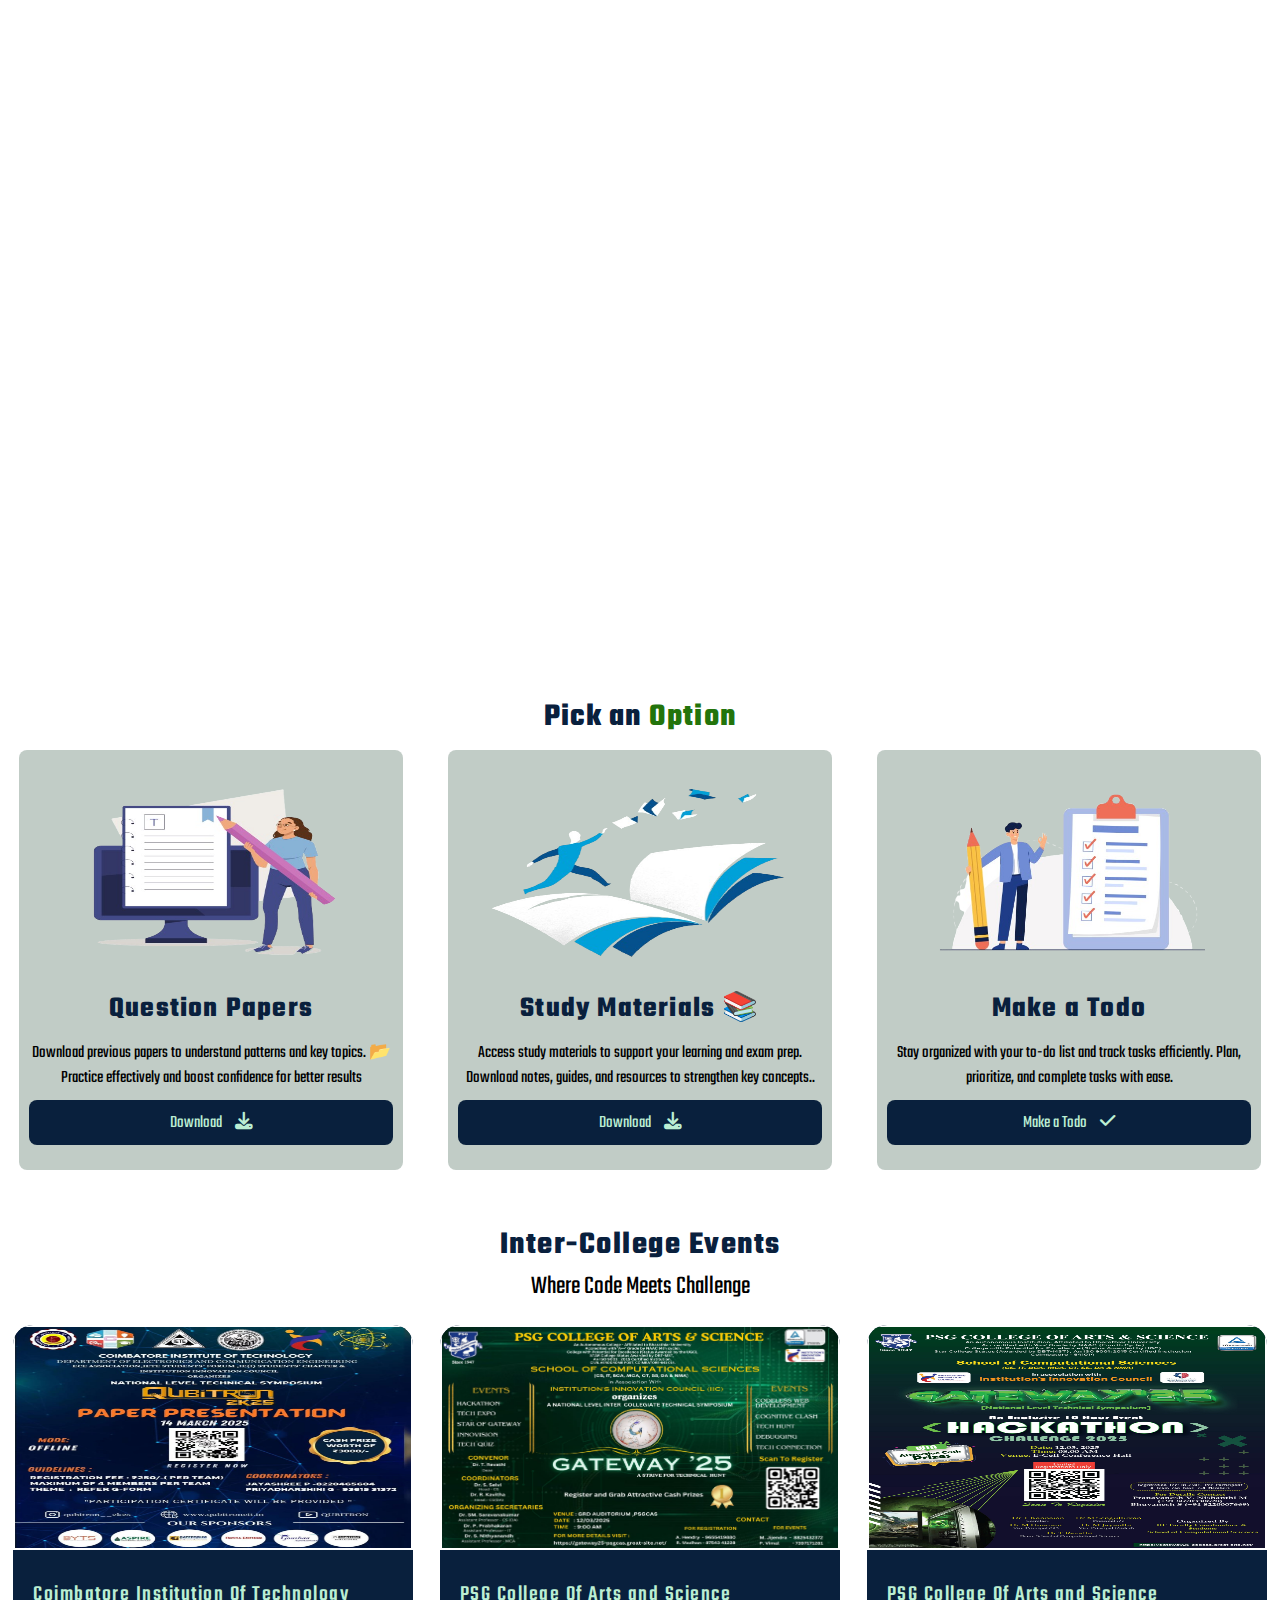
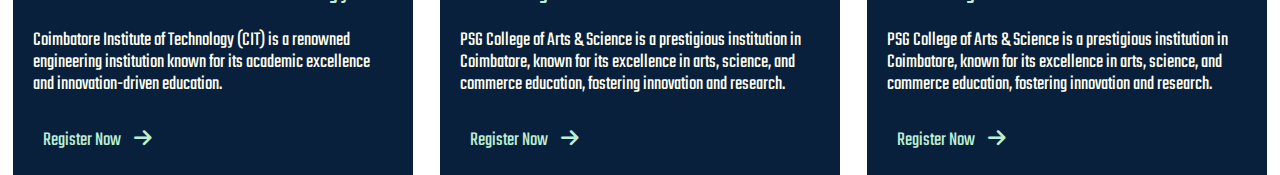
<file: index.html>
<!DOCTYPE html>
<html lang="en">
<head>
    <meta charset="UTF-8">
    <meta name="viewport" content="width=device-width, initial-scale=1.0">
    <title>Material Minning</title>
    <link rel="stylesheet" href="style.css">
    <link rel="stylesheet" href="https://cdnjs.cloudflare.com/ajax/libs/font-awesome/6.7.2/css/all.min.css" integrity="sha512-Evv84Mr4kqVGRNSgIGL/F/aIDqQb7xQ2vcrdIwxfjThSH8CSR7PBEakCr51Ck+w+/U6swU2Im1vVX0SVk9ABhg==" crossorigin="anonymous" referrerpolicy="no-referrer" />
</head>
<body>
    <!-- Header section Starts -->

    <nav>
        <div class="logo"><h1><a href="#">Exam Vault</a></h1></div>
        <div class="search-box">
            <input type="text" placeholder="  Debug Your Life   ...">
            <i class="fa-solid fa-magnifying-glass"></i>
        </div>
        <div class="services">
            <a href="#">Services</a>
            <a href="#">About</a>

        </div>
        <div class="exam-stress">
            <img src="./asserts/icons8-man-reading-a-book-48.png" alt="">
            <p class="active-exam">Exam Stress</p>
        </div>
    </nav>
    
    
    <!-- Home section Starts -->
     
     <div class="home-container">
        <div class="left-side">
            <h1>Exam Vault</h1>
            <h1>Where Panic Meets Preparation!</h1>
            <p>Procrastinated all semester? No worries, we’ve got your back! Exam Vault is your last-minute lifesaver, packed with study materials, past papers, and notes—so you can go from clueless to confident overnight. Because let’s be real, who actually starts studying early? 📚</p>
            <a href="#" >Beat Exam Stress</a>
        </div>
        <div class="right-side">
            <img src="./asserts/11365282-removebg-preview.png" alt="">
        </div>
     </div>

     <!-- Select Section Stats -->
     <div class="select-container">
        <h1>Pick an <span>Option</span></h1>
        <div class="select-options">
        <div class="select-item">
            <img src="./asserts/8801957-removebg-preview.png" alt="">
            <h1> Question Papers</h1>
            <p>

                Download previous papers to understand patterns and key topics. 📂
Practice effectively and boost confidence for better results <a href="#semester" id="q-paper">Download <i class="fa-solid fa-download"></i></a></p>
        </div>
        <div class="select-item">
            <img src="./asserts/ONKJCA0-removebg-preview.png" alt="">
            <h1>Study Materials 📚</h1>
            <p>Access study materials to support your learning and exam prep.
                Download notes, guides, and resources to strengthen key concepts.. <a href="#semester" id="material">Download <i class="fa-solid fa-download"></i></a></p>
        </div>
        <div class="select-item">
            <img src="./asserts/Checklist-removebg-preview.png" alt="">
            <h1>Make a Todo</h1>
            <p>Stay organized with your to-do list and track tasks efficiently.
                Plan, prioritize, and complete tasks with ease. <a href="./todo/index.html" target="_blank">Make a Todo  <i class="fa-solid fa-check"></i></a></p>
        </div>
    </div>
     </div>

     <!-- Service Page Starts -->
   
      <div class="service-container" id="serrvice-container">
        
        <h1>Select Your Semester</h1>
        <div class="semsesters" id="semester"> 
            <div class="sem" id="sem1"><a href="#subject-container" id="sem1"><i class="fa-solid fa-graduation-cap"></i>Semester I</a></div>
            <div class="sem" id="sem2"><a href="#subject-container" id="sem2"><i class="fa-solid fa-graduation-cap"></i>Semester II</a></div>
            <div class="sem" id="sem3"><a href="#subject-container" id="sem3"><i class="fa-solid fa-graduation-cap"></i>Semester III</a></div>
            <div class="sem" id="sem4"><a href="#subject-container" id="sem4"><i class="fa-solid fa-graduation-cap"></i>Semester IV</a></div>
            <div class="sem" id="sem5"><a href="#subject-container" id="sem5"><i class="fa-solid fa-graduation-cap"></i>Semester V</a></div>
            <div class="sem" id="sem6"><a href="#subject-container" id="sem6"><i class="fa-solid fa-graduation-cap"></i>Semester VI</a></div>
        </div>
      </div>
      <div class="subjects">
        
        
        <div class="subject-container" id="subject-container">
            <div class="papers"><img src="./asserts/tamil.webp" alt=""><div class="paper-text"><a href="Application Form.pdf" download>2018</a>
                <a href="./Application Form.pdf" download>2019</a><br>
                                                                                               <a href="">2020</a><a href="">2021</a><br>
                                                                                               <a href="">2022</a><a href="">2023</a><br>
                                                                                               <a href="">2024</a><a href="">2025</a><br>
                                                                                </div></div>
            <div class="papers"><img src="./subject images/eng.jpg" alt=""><div class="paper-text"><a href="">2018</a><a href="">2019</a><br>
                                                                                               <a href="">2020</a><a href="">2021</a><br>
                                                                                               <a href="">2022</a><a href="">2023</a><br>
                                                                                               <a href="">2024</a><a href="">2025</a><br>
                                                                                </div></div>
            <div class="papers"><img src="./subject images/physics" alt=""><div class="paper-text"><a href="">2018</a><a href="">2019</a><br>
                                                                                               <a href="">2020</a><a href="">2021</a><br>
                                                                                               <a href="">2022</a><a href="">2023</a><br>
                                                                                               <a href="">2024</a><a href="">2025</a><br>
                                                                                </div></div>
            <div class="papers"><img src="./subject images/c.jpg" alt=""><div class="paper-text"><a href="">2018</a><a href="">2019</a><br>
                                                                                               <a href="">2020</a><a href="">2021</a><br>
                                                                                               <a href="">2022</a><a href="">2023</a><br>
                                                                                               <a href="">2024</a><a href="">2025</a><br>
                                                                                </div></div>
            <div class="papers"><img src="./asserts/tamil.webp" alt=""><div class="paper-text"><a href="">2018</a><a href="">2019</a><br>
                                                                                               <a href="">2020</a><a href="">2021</a><br>
                                                                                               <a href="">2022</a><a href="">2023</a><br>
                                                                                               <a href="">2024</a><a href="">2025</a><br>
                                                                                </div></div>
            <div class="papers"><img src="./asserts/tamil.webp" alt=""><div class="paper-text"><a href="">2018</a><a href="">2019</a><br>
                                                                                               <a href="">2020</a><a href="">2021</a><br>
                                                                                               <a href="">2022</a><a href="">2023</a><br>
                                                                                               <a href="">2024</a><a href="">2025</a><br>
                                                                                </div></div>
        </div>
      </div>
      
     <div class="event">
        <h1>Inter-College Events</h1>
        <p>Where Code Meets Challenge</p>

        <div class="event-container">
            <div class="event-details"><img src="./images/event7.jpg" alt="" class="img1"><h1>Coimbatore Institution Of Technology</h1>
            <p>Coimbatore Institute of Technology (CIT) is a renowned engineering institution known for its academic excellence and innovation-driven education.</p>
            <a href="#">Register Now <i class="fa-solid fa-arrow-right"></i></a>
            </div>
            <div class="event-details"><img src="./images/event9.jpg" alt="" class="img2"><h1>PSG College Of Arts and Science</h1>
            <p>PSG College of Arts & Science is a prestigious institution in Coimbatore, known for its excellence in arts, science, and commerce education, fostering innovation and research.
            </p> <a href="#">Register Now <i class="fa-solid fa-arrow-right"></i></a></div>
            <div class="event-details"><img src="./images/event10.jpg" alt="" class="img3"><h1>PSG College Of Arts and Science</h1>
                <p>PSG College of Arts & Science is a prestigious institution in Coimbatore, known for its excellence in arts, science, and commerce education, fostering innovation and research.
                </p><a href="#">Register Now <i class="fa-solid fa-arrow-right"></i></a></div>
        </div>
</div>
     

</body>
    

<script src="./app.js"></script>
</html>
</file>
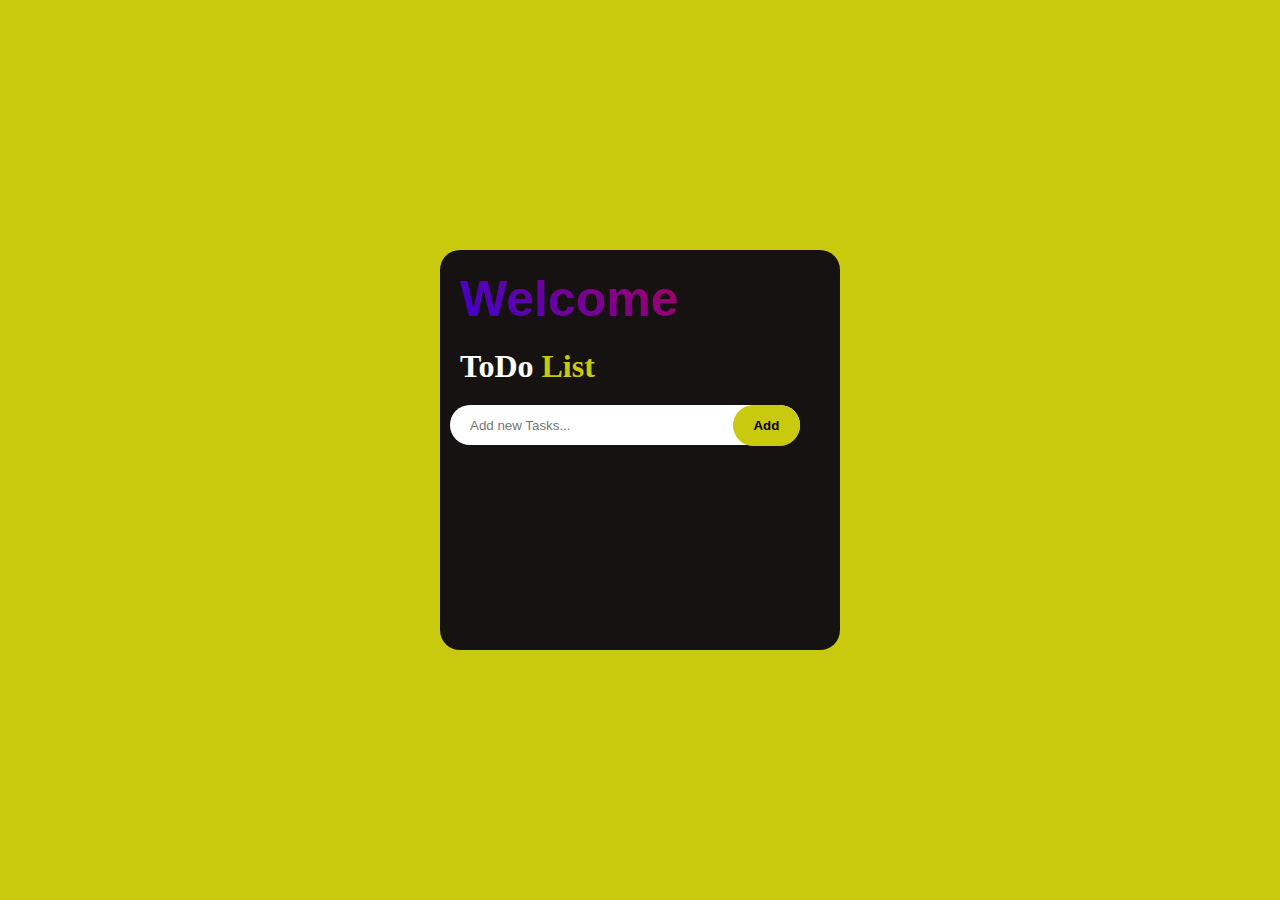
<file: todo/index.html>
<!DOCTYPE html>
<html lang="en">
<head>
    <meta charset="UTF-8">
    <meta name="viewport" content="width=device-width, initial-scale=1.0">
    <title>ToDo List</title>
    <link rel="stylesheet" href="style.css">
    <link rel="stylesheet" href="https://cdnjs.cloudflare.com/ajax/libs/font-awesome/6.7.2/css/all.min.css" integrity="sha512-Evv84Mr4kqVGRNSgIGL/F/aIDqQb7xQ2vcrdIwxfjThSH8CSR7PBEakCr51Ck+w+/U6swU2Im1vVX0SVk9ABhg==" crossorigin="anonymous" referrerpolicy="no-referrer" />

</head>
<body>
    <div class="container">
        <h2  class="h2">Welcome</h2>
        <div class="h1">
        <h1>ToDo </h1>
        <h1 class="h1-list">List</h1></div>
        <div class="addTask">
            <input type="text" id="input" placeholder="Add new Tasks...">

            <button id="button" onclick="addTask()">Add</button>
        </div>
        <div class="taskLists">
            <ul id="task-links">
               
            </ul>
        </div>
    </div>
</body>
<script src="demo.js"></script>
</html>
</file>
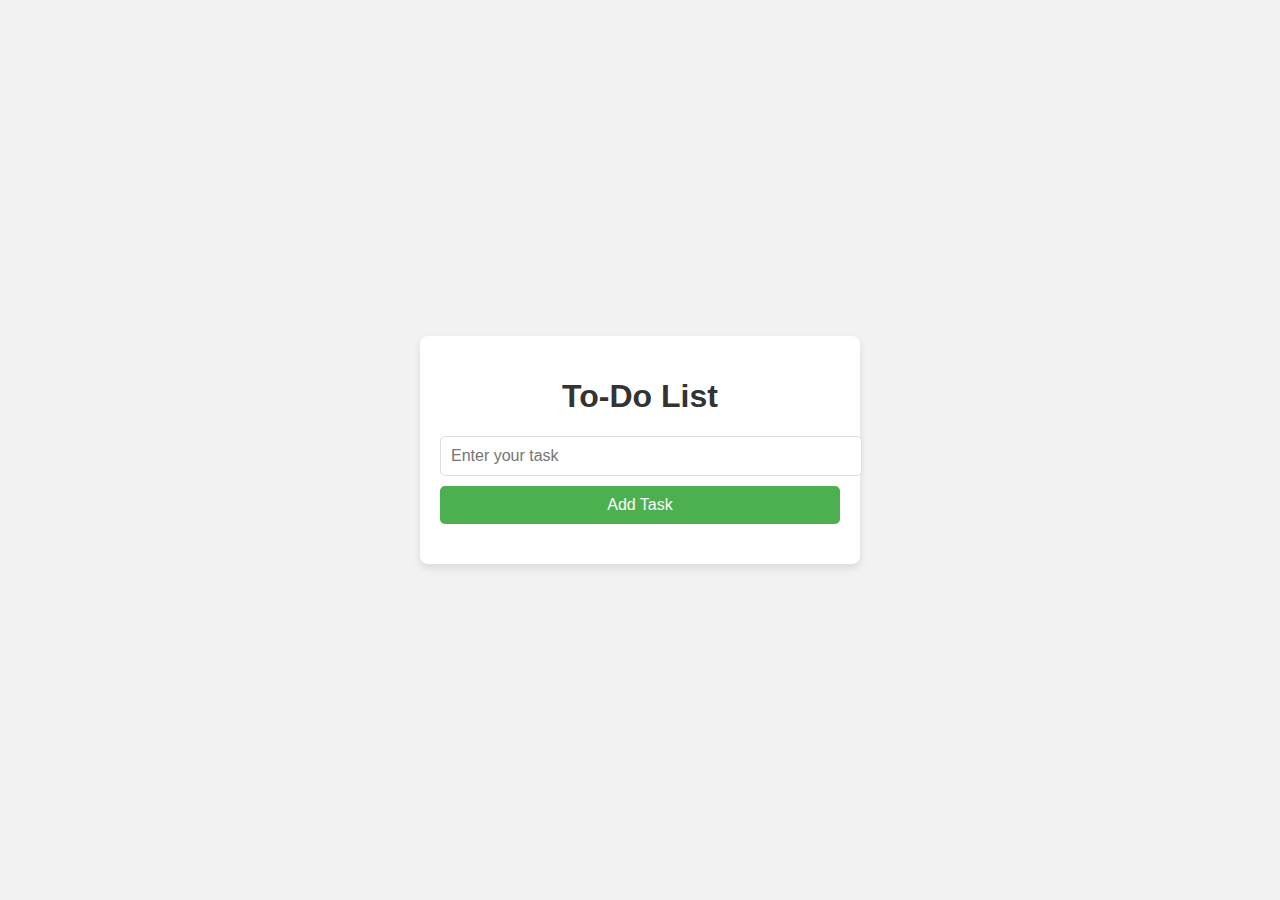
<file: todo/qr.html>
<!DOCTYPE html>
<html lang="en">
<head>
    <meta charset="UTF-8">
    <meta name="viewport" content="width=device-width, initial-scale=1.0">
    <title>To-Do List</title>
    <style>
        body {
            font-family: Arial, sans-serif;
            display: flex;
            justify-content: center;
            align-items: center;
            height: 100vh;
            margin: 0;
            background-color: #f2f2f2;
        }
        .container {
            background-color: white;
            border-radius: 8px;
            padding: 20px;
            width: 400px;
            box-shadow: 0 4px 8px rgba(0, 0, 0, 0.1);
        }
        h1 {
            text-align: center;
            color: #333;
        }
        input[type="text"] {
            width: 100%;
            padding: 10px;
            font-size: 16px;
            border: 1px solid #ddd;
            border-radius: 5px;
            margin-bottom: 10px;
        }
        button {
            width: 100%;
            padding: 10px;
            background-color: #4CAF50;
            color: white;
            font-size: 16px;
            border: none;
            border-radius: 5px;
            cursor: pointer;
        }
        button:hover {
            background-color: #45a049;
        }
        .todo-list {
            margin-top: 20px;
        }
        .todo-item {
            display: flex;
            justify-content: space-between;
            align-items: center;
            padding: 10px;
            border: 1px solid #ddd;
            margin-bottom: 10px;
            border-radius: 5px;
            background-color: #fafafa;
        }
        .todo-item button {
            background-color: #f44336;
            padding: 5px 10px;
            color: white;
            border: none;
            border-radius: 3px;
            cursor: pointer;
        }
        .todo-item button:hover {
            background-color: #e53935;
        }
    </style>
</head>
<body>

<div class="container">
    <h1>To-Do List</h1>
    <input type="text" id="todoInput" placeholder="Enter your task">
    <button onclick="addTodo()">Add Task</button>
    
    <div class="todo-list" id="todoList"></div>
</div>

<script>
    function addTodo() {
        const todoInput = document.getElementById('todoInput');
        const taskText = todoInput.value.trim();

        // If the input is empty, don't do anything
        if (taskText === "") {
            alert("Please enter a task!");
            return;
        }

        // Create a new div for the task
        const todoItem = document.createElement('div');
        todoItem.classList.add('todo-item');
        
        // Create the text for the task
        const taskTextNode = document.createElement('span');
        taskTextNode.textContent = taskText;
        
        // Create a delete button for the task
        const deleteButton = document.createElement('button');
        deleteButton.textContent = 'Delete';
        deleteButton.onclick = function () {
            todoItem.remove();
        };

        // Append the task and delete button to the new todoItem div
        todoItem.appendChild(taskTextNode);
        todoItem.appendChild(deleteButton);

        // Append the todoItem to the todo list
        const todoList = document.getElementById('todoList');
        todoList.appendChild(todoItem);

        // Clear the input field
        todoInput.value = '';
    }
</script>

</body>
</html>
</file>
<file: style.css>
@import url('https://fonts.googleapis.com/css2?family=Teko:wght@300..700&display=swap');

:root{
    --spatial:#BBEED3;
    --maastricht_blue:#09203D;
}
*{
    margin: 0;
    padding: 0;
    box-sizing: border-box;
    font-family: 'Teko', san;
    text-decoration: none;
    
    
}
nav{
    min-height: 12vh;
    display: flex;
    justify-content: space-between;
    align-items: center;
    background-color: var(--maastricht_blue);
    padding: 0 3%;
    color: var(--spatial);
    opacity: 0;
    transform: translateY(-20px);
    animation: fadeIn 0.8s ease-in-out forwards;
}
@keyframes fadeIn {
    to {
        opacity: 1;
        transform: translateY(0);
    }
}
.logo{
    padding-right: 80px;
}
.logo a{
    text-decoration: none;
    color: var(--spatial);
    font-size: 30px;
}
.search-box{
    width: 50%;
    display: flex;
    justify-content: center;
    height: 70%;
    position: relative;
    padding-left: 40px;
}
.search-box input{
    width: 100%;
    height: 100%;
    border: none;
    outline: none;
    padding: 10px 10px;
    font-size: 1.2rem;
    border-radius: 20px;
    
}

.search-box i{
    font-size: 19px;
    position: absolute;
    right: 12px;
    top: 15px;
    color: var(--maastricht_blue);
}
input::placeholder{
    color: #918787;
    letter-spacing: 1.2px;
}

.exam-stress {
    position: relative;
    width: 100px;
    display: flex;
    justify-content: center; 
}

.exam-stress img {
    width: 50px;
    height: 50px;
    cursor: pointer;
}


.services{
    height: 100%;
    width: 20%;
    display: flex;
    justify-content: space-around;
    align-items: center;
}
.services a{
    text-decoration: none;
    color: var(--spatial);
    font-size: 19px;
    padding: 10px 20px;
    border-radius: 20px;
    transition: .5s;
}
.services a:hover{
    background-color: #BBEED3;
    color: var(--maastricht_blue);
}

.active-exam {
    position: absolute;
    top: 100%; /* Starts below the image */
    left: 50%;
    transform: translateX(-50%);
    min-width: 100px; /* Ensures it is at least as wide as the image */
    max-width: 200px; /* Prevents excessive width */
    background: var(--maastricht_blue);
    color: white;
    text-align: center;
    padding: 8px 10px;
    font-size: 14px;
    font-weight: bold;
    border-radius: 5px;
    box-shadow: 0px 4px 6px rgba(0, 0, 0, 0.2);
    opacity: 0;
    visibility: hidden;
    transition: opacity 0.4s ease, transform 0.3s ease-in-out;
    white-space: nowrap;
    z-index: 10;
}
.exam-stress:hover .active-exam {
    opacity: 1;
    visibility: visible;
    transform: translateX(-50%) translateY(5px); /* Slight slide down */
}

/* Home section Stars */
.home-container{
    display: flex;
    height: max-content;
    background-color: ivory;
    display: flex;
    align-items: center;
    justify-content: space-around;
    opacity: 0;
    transform: translateX(-100%);
    /* margin-top: 30px; */
    animation: slideIn 1s ease-out forwards;

}
@keyframes slideIn {
    from {
        opacity: 0;
        transform: translateX(-100%);
    }
    to {
        opacity: 1;
        transform: translateX(0);
    }
}
.left-side{
    width: 45%;
    height: 70%;
}
.right-side{
    height: 80%;
    width: 45%;
    display: flex;
    justify-content: center;
}
.right-side img{
    height: 100%;
    width: 100%;
    object-fit: cover;
}
.home-container h1:first-child{
    color: var(--maastricht_blue);
}
.home-container h1{
    font-size: 45px;
}
.home-container p{
    color: #1C1C1C ;
    font-size: 20px;
}
.left-side a{
    display: inline-block;
    text-decoration: none;
    margin-top: 20px;
    background: var(--maastricht_blue);
    color: var(--spatial);
    padding: 10px 20px;
    border-radius: 10px;
    
}

.service-container{
    height: max-content;
    width: 100%;
    display: none;
    justify-content: space-around;
    align-items: center;
    margin: 10px 0 0  0;
    flex-direction: column;
    padding-bottom: 20px;
    animation: sem 1s ease-out forwards;
    transform: translateX(-100%);
 
}

@keyframes sem {
    from {
        opacity: 0;
        transform: translateX(-100%);
    }
    to {
        opacity: 1;
        transform: translateX(0);
    }
}

.semsesters{
    width: 90%;
    display: flex;
    flex-wrap: wrap;
    align-items: center;
    justify-content: center;
    padding: 2%;
    
    
}
.sem{
    height: 200px;
    width: 250px;
    margin: 10px 60px 0 60px;
    border-radius: 10px;
    display: flex;
    align-items: center;
    justify-content: center;
    color: var(--spatial);
    transition: 0.3s;
    
}
.sem a{
    padding: 20px 30px;
    background-color: var(--maastricht_blue);
    color: var(--spatial);
    font-size: 23px;
    letter-spacing: 1.3px;
    border-radius: 15px;
    text-align: center;
}
.sem i{
    padding-right: 1rem;
    font-size: 1.3rem;
}
.sem:hover{
    cursor: pointer;
    scale: 1.1;
}  
.types{
    height: 50vh;
    width: 100%;
    display: flex;
    justify-content: space-around;
    align-items: center;
    margin: 10px 0 0  0;
    background-color: var(--maastricht_blue);
    flex-direction: column;
    display: none;
    animation: type 0.8s  forwards ease-out;
    position: absolute;
    top:92%;
}
.types ul{
    height: 70%;
    width: 90%;
    display: flex;
    flex-wrap: wrap;
    align-items: center;
    justify-content: center;
    
    
}
ul li{
    height: 80px;
    width: 250px;
    background-color: var(--spatial);
    margin: 10px 60px 0 60px;
    border-radius: 10px;
    display: flex;
    align-items: center;
    justify-content: center;
    color: var(--maastricht_blue);
    font-size: 25px;
    letter-spacing: 1.3px;
    transition: 0.8s;

}
.event{
    height: 100%;
    width: 100%;
    /* display: flex;
    flex-direction: column;
    justify-content: center;
    align-items: center; */
}
.event h1{
    color: var(--maastricht_blue);
    text-align: center;
    letter-spacing: 1.5px;
    padding: 20px 0 0 0;
}
.event p{
    font-size: 26px;
    text-align: center;
    padding-bottom: 20px;
}
.event-container{
    height: 80%;
    width: 100%;
    display: flex;
    flex-wrap: wrap;
    align-items: center;
    justify-content: space-around;
    position: relative;
}
.event-details{
    height: 450px;
    width: 400px;
    background-color: var(--maastricht_blue);
    border-radius: 20px 20px 0 0 ;
    position: relative;
    overflow: hidden;
    font-family: poppins;
   
}
.event-details img{
    height: 50%;
    width: 100%;
    transition: .3s ease;
    border: 2px solid white;
}
.event-details img:hover{
    transform: scale(1.05); 
}
.event-details h1{
    color: var(--spatial);
    text-align: left;
    padding: 25px 0 0 20px;
    font-size: 22px;
    font-weight: 500;
}
.event-details p{
   text-align: left;
   color: ivory;
   padding: 20px;
   line-height: 1.1;
   font-size: 20px;
}
.event-details a{
    color: var(--spatial);
    position: absolute;
    bottom: 20px;
    padding-left: 30px;
    font-size: 20px;
}
.event-details i{
    padding-left: 10px;
}
.subjects{
   width: 100%;
   position: relative;
   display: flex;
   align-items: center;
   flex-direction: column;
}
.select-box h1{
    color: var(--spatial);
    width: 100%;
    text-align: center;
    letter-spacing: 1.2px;
    padding-bottom: 10px;
    
}
/* Select Section Starts */
.select-container{
    width: 100%;
    background-color: 918787;
    display: flex;
    flex-direction: column;
    align-items: center;
}
.select-container h1{
    text-align: center;
    letter-spacing: 1.2px;
    color: var(--maastricht_blue);
    padding: 10px;
}
h1 span{
    color: #23740b;
}
.select-options{
    display: flex;
    flex-wrap: wrap;
    text-align: center;
    margin-bottom: 2rem;
    width: 100%;
    column-gap: 45px;
    justify-content: center;
    
}
.select-item{
   height: 420px;
   width: 30%;
   z-index: 1;
   border-radius: .5rem;
   background-color: #4c6d5b59;
   
}
.select-item img{
   height: 200px;
   width: 80%;
   margin-top: 20px;
}
.select-item h1{
    padding: 10px 0;
    font-size: 1.8rem;
}
.select-item p{
    font-size: 1.1rem;
    padding: 0 10px;
}
p a{
    display: block;
    padding: 10px 20px;
    border-radius: .5rem;
    background-color: var(--maastricht_blue);
    color: var(--spatial);
    margin-top: 10px;
}
p a i{
    padding-left: 10px;
}
.subject-container{
    width: 100%;
    display: none;
    flex-wrap: wrap;
    flex-grow: 1;
    gap: 100px;
    align-items: center;
    justify-content: space-around;
    margin: 2% 5%;
 
}
.papers{
    height: 350px;
    width: 200px;
    background-color: var(--maastricht_blue);
    border-radius: 20px 20px 0 0 ;    
    font-family: poppins;
    position: relative;
    display: flex;
    flex-basis: 20%;
    
}
.papers img{
    height: 60%;
    width: 100%;
    position: absolute;
    left: 0;
    border: 2px solid black;
}
.papers .paper-text{
    position: absolute;
    left: 40px;
    top: 60%;
    height: 40%;
    width: 100%;
    z-index: 1;
}
.paper-text a{
    padding: 20px;
    color: white;
    font-size: larger;
    font-weight: 200;

}
</file>
<file: todo/style.css>
*{
    margin: 0;
    padding: 0;
    box-sizing: border-box;
}
body{
    height: 100vh;
    width: 100%;
    background-color: rgb(201, 201, 13);
    display: flex;
    align-items: center;
    justify-content: center;
}
.container{
    min-height: 400px;
    width: 400px;
    background-color: #161212;
    border-radius: 20px;
}
h2{
    color: white;
    margin: 20px;
}
h1{
    display: inline;
    color: white;
}
.h1{
    margin: 20px;
}
.h1-list{
    color:  rgb(201, 201, 13);
    
}
.addTask{
    height: 40px;
    width: 350px;
    background-color: white;
    display: flex;
    align-items: center;
    justify-content: space-between;
    border-radius: 20px;
    margin-left: 10px;
}
input{
    width: 80%;
    border: none;
    outline: none;
    margin-left: 20px;
}
button{
    width: 20%;
    border: none;
    background-color: rgb(201, 201, 13);
    padding: 13px;
    border-radius: 30px;
    font-weight: bolder;
    font-family: Arial, Helvetica, sans-serif;
    
}
#task-links {
    color: white;
    margin: 50px;
}
#task-links li{
    padding-bottom: 20px;
    list-style: none;
    position: relative;
    font-size: larger;
    padding-top: -1px;
    padding-left: 5px;
    font-family: 'Franklin Gothic Medium', 'Arial Narrow', Arial, sans-serif;
    user-select: none;
}
li::before{
    content: '';
    height: 20px;
    width: 20px;
    background-color: white;
    position: absolute;
    top: 2px;
    left: -30px;
    border-radius: 50%;
}
li.active::before{
    content: '';
    height: 20px;
    width: 20px;
    background-color: rgb(238, 255, 0);
    position: absolute;
    top: 2px;
    left: -30px;
    border-radius: 50%;
}
li.active{
    color: grey;
    text-decoration: line-through grey;
}
li.active::after{
    content: '';
    height: 10px;
    width: 10px;
    background-color: rgb(16, 17, 8);
    position: absolute;
    top: 7px;
    left: -25px;
    border-radius: 50%;
}
h2 {
    position: relative;
    font-size: 50px;
    font-family: 'Franklin Gothic Medium', 'Arial Narrow', Arial, sans-serif;
    font-weight: bolder;
    color: transparent;
    -webkit-background-clip: text;
    background-clip: text;
    background-image: linear-gradient(45deg,rgb(17, 0, 255),rgb(252, 2, 2), rgb(0, 255, 21));
    -webkit-text-fill-color: transparent;
    animation: gradientAnimation 5s linear infinite;
    background-size: 300% 300%;
}

@keyframes gradientAnimation {
    0% {
        background-position: 0% 50%;
    }
    50% {
        background-position: 100% 50%;
    }
    100% {
        background-position: 0% 50%;
    }
}
</file>
